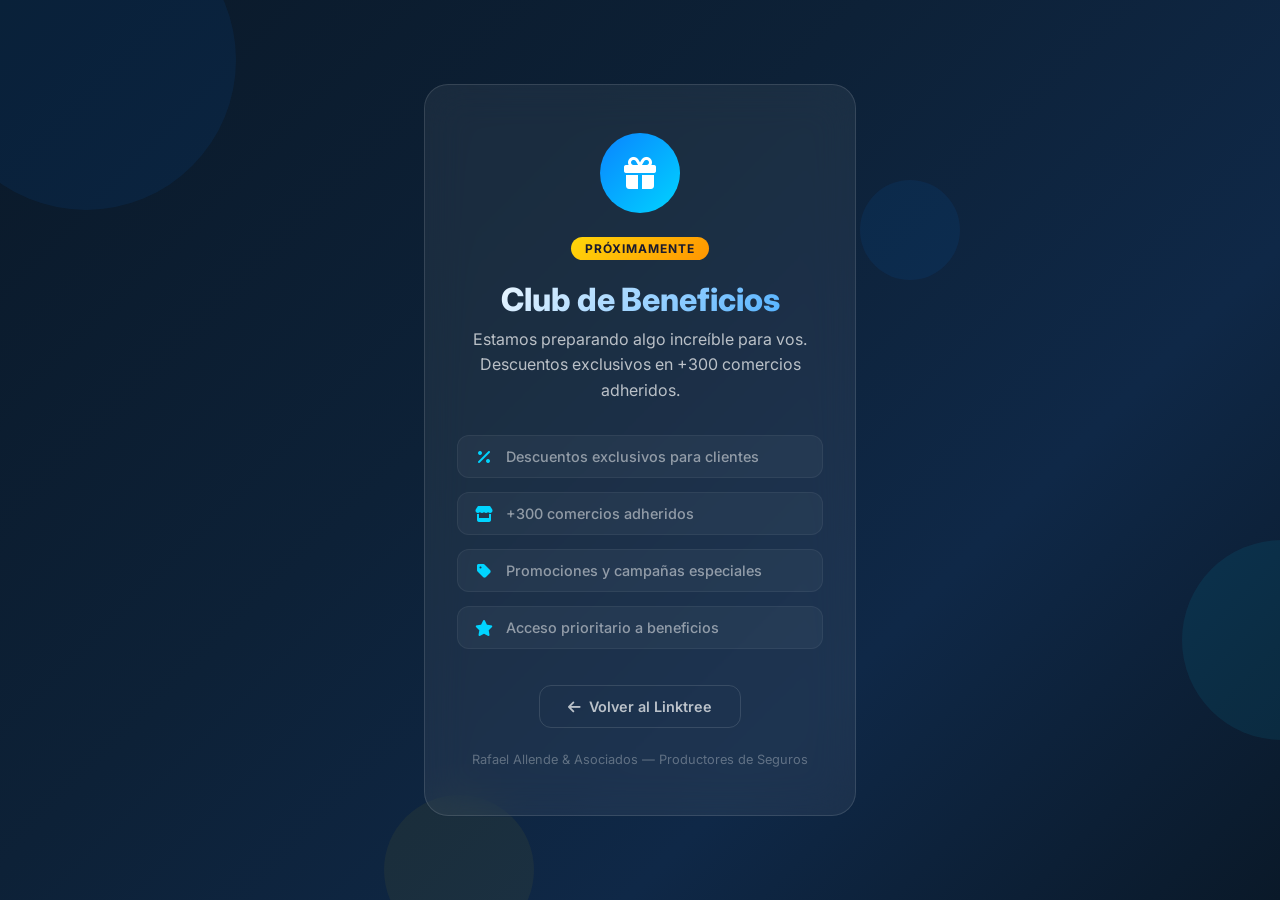
<file: proximamente.html>
<!DOCTYPE html>
<html lang="es">
<head>
  <meta charset="UTF-8">
  <meta name="viewport" content="width=device-width, initial-scale=1.0">
  <title>Próximamente | Club de Beneficios</title>
  <link rel="preconnect" href="https://fonts.googleapis.com">
  <link rel="preconnect" href="https://fonts.gstatic.com" crossorigin>
  <link href="https://fonts.googleapis.com/css2?family=Inter:wght@400;500;600;700;800&display=swap" rel="stylesheet">
  <link rel="stylesheet" href="https://cdnjs.cloudflare.com/ajax/libs/font-awesome/6.5.1/css/all.min.css">
  <style>
    :root {
      --primary: #0a84ff;
      --primary-dark: #0066cc;
      --primary-light: #40a9ff;
      --accent: #00d4ff;
      --warning: #ffd60a;
      --dark-bg: #0a1929;
      --glass-bg: rgba(255, 255, 255, 0.06);
      --glass-border: rgba(255, 255, 255, 0.12);
      --white: #ffffff;
      --white-70: rgba(255, 255, 255, 0.7);
      --white-50: rgba(255, 255, 255, 0.5);
      --white-30: rgba(255, 255, 255, 0.3);
    }

    * { margin: 0; padding: 0; box-sizing: border-box; }

    body {
      font-family: 'Inter', sans-serif;
      background: var(--dark-bg);
      background: linear-gradient(135deg, #0a1929 0%, #0d2137 40%, #0f2847 70%, #0a1929 100%);
      min-height: 100vh;
      display: flex;
      align-items: center;
      justify-content: center;
      color: var(--white);
      overflow: hidden;
      position: relative;
    }

    /* Animated background particles */
    .bg-particles {
      position: fixed;
      top: 0; left: 0;
      width: 100%; height: 100%;
      pointer-events: none;
      z-index: 0;
    }

    .particle {
      position: absolute;
      border-radius: 50%;
      background: var(--primary);
      opacity: 0.08;
      animation: float 20s infinite ease-in-out;
    }

    .particle:nth-child(1) { width: 300px; height: 300px; top: -10%; left: -5%; animation-delay: 0s; }
    .particle:nth-child(2) { width: 200px; height: 200px; top: 60%; right: -8%; background: var(--accent); animation-delay: -5s; }
    .particle:nth-child(3) { width: 150px; height: 150px; bottom: -5%; left: 30%; background: var(--warning); animation-delay: -10s; opacity: 0.05; }
    .particle:nth-child(4) { width: 100px; height: 100px; top: 20%; right: 25%; animation-delay: -15s; }

    @keyframes float {
      0%, 100% { transform: translateY(0) scale(1); }
      33% { transform: translateY(-30px) scale(1.05); }
      66% { transform: translateY(20px) scale(0.95); }
    }

    .container {
      position: relative;
      z-index: 1;
      text-align: center;
      padding: 40px 24px;
      max-width: 480px;
      width: 90%;
    }

    .glass-card {
      background: var(--glass-bg);
      border: 1px solid var(--glass-border);
      border-radius: 24px;
      padding: 48px 32px;
      backdrop-filter: blur(20px);
      -webkit-backdrop-filter: blur(20px);
    }

    .icon-wrapper {
      width: 80px;
      height: 80px;
      margin: 0 auto 24px;
      background: linear-gradient(135deg, var(--primary), var(--accent));
      border-radius: 50%;
      display: flex;
      align-items: center;
      justify-content: center;
      animation: pulse-glow 3s infinite ease-in-out;
    }

    .icon-wrapper i {
      font-size: 32px;
      color: var(--white);
    }

    @keyframes pulse-glow {
      0%, 100% { box-shadow: 0 0 20px rgba(10, 132, 255, 0.3), 0 0 60px rgba(10, 132, 255, 0.1); }
      50% { box-shadow: 0 0 30px rgba(10, 132, 255, 0.5), 0 0 80px rgba(10, 132, 255, 0.2); }
    }

    h1 {
      font-size: 2rem;
      font-weight: 800;
      margin-bottom: 8px;
      background: linear-gradient(135deg, var(--white) 0%, var(--primary-light) 100%);
      -webkit-background-clip: text;
      -webkit-text-fill-color: transparent;
      background-clip: text;
    }

    .badge-coming {
      display: inline-block;
      background: linear-gradient(135deg, var(--warning), #ff9500);
      color: #1a1a2e;
      font-size: 0.75rem;
      font-weight: 700;
      padding: 4px 14px;
      border-radius: 20px;
      letter-spacing: 1px;
      text-transform: uppercase;
      margin-bottom: 20px;
      animation: badge-pulse 2s infinite;
    }

    @keyframes badge-pulse {
      0%, 100% { transform: scale(1); }
      50% { transform: scale(1.05); }
    }

    .description {
      font-size: 1rem;
      color: var(--white-70);
      line-height: 1.6;
      margin-bottom: 32px;
    }

    .features {
      display: flex;
      flex-direction: column;
      gap: 14px;
      margin-bottom: 36px;
      text-align: left;
    }

    .feature-item {
      display: flex;
      align-items: center;
      gap: 12px;
      padding: 12px 16px;
      background: rgba(255, 255, 255, 0.04);
      border-radius: 12px;
      border: 1px solid rgba(255, 255, 255, 0.06);
    }

    .feature-item i {
      color: var(--accent);
      font-size: 1rem;
      width: 20px;
      text-align: center;
    }

    .feature-item span {
      color: var(--white-50);
      font-size: 0.9rem;
      font-weight: 500;
    }

    .back-btn {
      display: inline-flex;
      align-items: center;
      gap: 8px;
      background: transparent;
      border: 1px solid var(--glass-border);
      color: var(--white-70);
      padding: 12px 28px;
      border-radius: 12px;
      font-size: 0.9rem;
      font-weight: 600;
      cursor: pointer;
      transition: all 0.25s ease;
      text-decoration: none;
      font-family: 'Inter', sans-serif;
    }

    .back-btn:hover {
      background: rgba(255, 255, 255, 0.08);
      border-color: rgba(255, 255, 255, 0.25);
      color: var(--white);
    }

    .footer-text {
      margin-top: 24px;
      font-size: 0.8rem;
      color: var(--white-30);
    }

    @media (max-width: 400px) {
      .glass-card { padding: 36px 20px; }
      h1 { font-size: 1.6rem; }
    }
  </style>
</head>
<body>
  <div class="bg-particles">
    <div class="particle"></div>
    <div class="particle"></div>
    <div class="particle"></div>
    <div class="particle"></div>
  </div>

  <div class="container">
    <div class="glass-card">
      <div class="icon-wrapper">
        <i class="fas fa-gift"></i>
      </div>

      <div class="badge-coming">Próximamente</div>

      <h1>Club de Beneficios</h1>

      <p class="description">
        Estamos preparando algo increíble para vos.
        Descuentos exclusivos en +300 comercios adheridos.
      </p>

      <div class="features">
        <div class="feature-item">
          <i class="fas fa-percent"></i>
          <span>Descuentos exclusivos para clientes</span>
        </div>
        <div class="feature-item">
          <i class="fas fa-store"></i>
          <span>+300 comercios adheridos</span>
        </div>
        <div class="feature-item">
          <i class="fas fa-tag"></i>
          <span>Promociones y campañas especiales</span>
        </div>
        <div class="feature-item">
          <i class="fas fa-star"></i>
          <span>Acceso prioritario a beneficios</span>
        </div>
      </div>

      <a href="https://linktree.rafaelallendeseguros.digital/" class="back-btn">
        <i class="fas fa-arrow-left"></i>
        Volver al Linktree
      </a>

      <p class="footer-text">Rafael Allende &amp; Asociados — Productores de Seguros</p>
    </div>
  </div>
</body>
</html>
</file>
